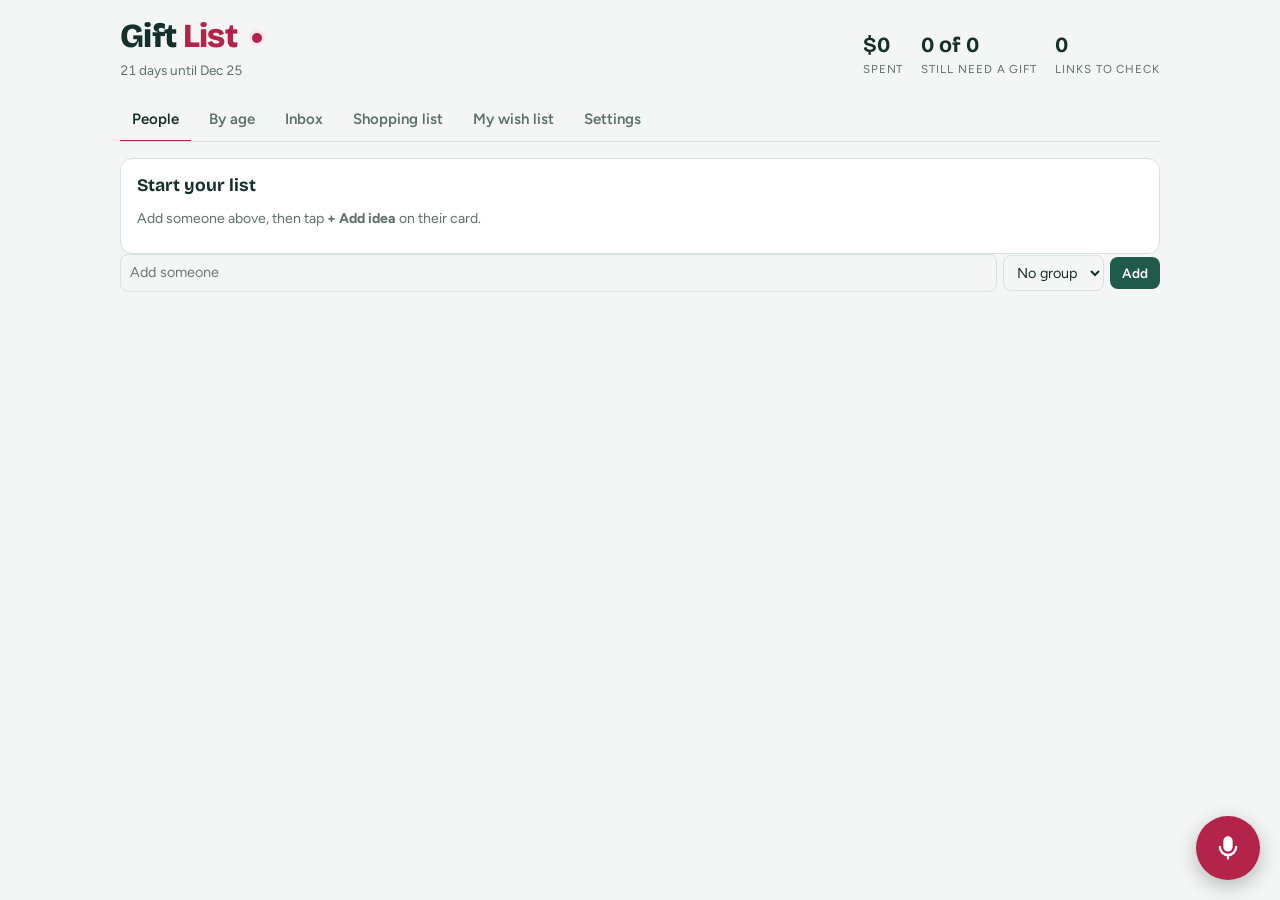
<file: index.html>
<!doctype html>
<html lang="en">
<head>
<meta charset="utf-8">
<meta name="viewport" content="width=device-width, initial-scale=1, viewport-fit=cover">
<title>Gift List</title>
<meta name="theme-color" content="#b4234a">
<link rel="manifest" href="manifest.webmanifest">
<link rel="icon" href="icons/icon-192.png">
<link rel="apple-touch-icon" href="icons/icon-192.png">
<link rel="preconnect" href="https://fonts.googleapis.com">
<link rel="stylesheet" href="https://fonts.googleapis.com/css2?family=Bricolage+Grotesque:opsz,wght@12..96,700;12..96,800&family=Figtree:wght@400;500;600&family=JetBrains+Mono:wght@500&display=swap">
<link rel="stylesheet" href="style.css">
</head>
<body>
<div class="wrap">
  <header class="top">
    <div>
      <h1>Gift <span>List</span> <button class="sync" id="sync" type="button" aria-label="Not backed up" title="Not backed up"></button></h1>
      <div class="sub num"><span id="countdown"></span></div>
    </div>
    <div class="stats">
      <div class="stat"><b class="num" id="spent">$0</b><small>Spent</small></div>
      <div class="stat"><b class="num" id="todo">0</b><small>Still need a gift</small></div>
      <div class="stat"><b class="num" id="links">0</b><small>Links to check</small></div>
    </div>
  </header>

  <nav class="tabs" role="tablist">
    <button class="tab" role="tab" data-view="people">People</button>
    <button class="tab" role="tab" data-view="ages">By age</button>
    <button class="tab" role="tab" data-view="inbox">Inbox <span class="count" id="inboxCount" hidden></span></button>
    <button class="tab" role="tab" data-view="shop">Shopping list</button>
    <button class="tab" role="tab" data-view="wish">My wish list</button>
    <button class="tab" role="tab" data-view="settings">Settings</button>
  </nav>

  <main id="view"></main>
</div>

<button class="fab" id="fab" aria-label="New gift idea">
  <svg viewBox="0 0 24 24" fill="none" stroke="currentColor" stroke-width="2" stroke-linecap="round"><rect x="9" y="3" width="6" height="11" rx="3" fill="currentColor"/><path d="M5 11a7 7 0 0 0 14 0M12 18v3"/></svg>
</button>

<div class="scrim" id="captureScrim" hidden>
  <form class="sheet" id="captureForm" role="dialog" aria-labelledby="captureTitle">
    <h2 id="captureTitle">New gift idea</h2>
    <div class="rec">
      <button type="button" id="micBtn" aria-label="Start talking">
        <svg viewBox="0 0 24 24" width="24" height="24" fill="none" stroke="currentColor" stroke-width="2" stroke-linecap="round"><rect x="9" y="3" width="6" height="11" rx="3" fill="currentColor"/><path d="M5 11a7 7 0 0 0 14 0M12 18v3"/></svg>
      </button>
      <div class="sub" id="micHint">Tap and say who it's for and what it is. Name a store to get a link.</div>
    </div>
    <textarea id="memoText" placeholder="Leo wants the Lego orchid set from Target"></textarea>
    <div class="actions">
      <button type="button" class="btn ghost" id="captureCancel">Cancel</button>
      <button type="submit" class="btn" id="captureSave">Save idea</button>
    </div>
  </form>
</div>

<div class="scrim side" id="editScrim" hidden>
  <form class="sheet side" id="editForm" role="dialog" aria-labelledby="editTitle">
    <h2 id="editTitle">Edit gift</h2>
    <label class="field">Gift<input id="editWhat" required></label>
    <label class="field">For<select id="editPerson"></select></label>
    <div class="field" id="editAlsoField" hidden>Also for (makes it a joint gift)<div class="alsos" id="editAlso"></div></div>
    <div class="two">
      <label class="field" id="editStatusField">Status<select id="editStatus"><option value="idea">Still an idea</option><option value="bought">Bought</option><option value="wrapped">Wrapped</option></select></label>
      <label class="field">Price<input id="editPrice" inputmode="decimal" placeholder="Optional"></label>
    </div>
    <div class="row"><button type="button" class="btn ghost" id="editReceipt">Find the receipt in Gmail</button></div>
    <div class="ticks">
      <label class="tick"><input type="checkbox" id="editSanta"> From Santa <span aria-hidden="true">🎅</span></label>
      <label class="tick"><input type="checkbox" id="editStocking"> Stocking stuffer <span class="santa" aria-hidden="true"><svg viewBox="0 0 24 24" width="16" height="16"><path d="M8 6.5h8v7.2c0 .7-.3 1.4-.8 1.9l-3.6 3.6c-1.2 1.2-2.8 1.8-4.5 1.8H5.8C4.2 21 3 19.8 3 18.2c0-1.1.6-2.1 1.6-2.6L8 13.6z" fill="#d64545"/><rect x="7" y="2.5" width="10" height="4.5" rx="1.2" fill="#fff" stroke="#c9ced3" stroke-width=".8"/><path d="M3.9 16.6c1 .1 1.8.9 1.9 1.9M3.4 19.4" fill="none" stroke="#fff" stroke-width="1.2" stroke-linecap="round" opacity=".85"/></svg></span></label>
    </div>
    <fieldset class="linkset">
      <legend>Link</legend>
      <div class="row"><input id="editLink" type="text" inputmode="url" autocomplete="off" placeholder="Paste a link (https://…)" aria-label="Link"><a class="btn ghost" id="editOpen" target="_blank" rel="noopener" hidden>Open</a></div>
      <div class="row"><input id="editStore" placeholder="Where to look, like Target (optional)" aria-label="Store to search"><button type="button" class="btn ghost" id="editFind">Find links</button></div>
      <p class="meta" id="editLinkHint">Matches show on the gift's card for you to confirm.</p>
    </fieldset>
    <label class="field">Note<textarea id="editNote" placeholder="Size, color, where you saw it…"></textarea></label>
    <fieldset class="linkset">
      <legend>Copy to someone else</legend>
      <div class="row"><select id="editCopyTo" aria-label="Copy to" style="flex:1"></select><button type="button" class="btn ghost" id="editCopy">Copy</button></div>
      <p class="meta">Adds the same gift, link and note to their list as a new idea.</p>
    </fieldset>
    <div class="actions">
      <button type="button" class="btn danger" id="editDelete">Delete</button>
      <span class="grow"></span>
      <button type="button" class="btn ghost" id="editCancel">Cancel</button>
      <button type="submit" class="btn">Save</button>
    </div>
  </form>
</div>

<div class="scrim side" id="personScrim" hidden>
  <form class="sheet side" id="personForm" role="dialog" aria-labelledby="personTitle">
    <h2 id="personTitle">Edit person</h2>
    <label class="field">Name<input id="personName" required></label>
    <label class="field">Group<select id="personGroup"></select></label>
    <label class="field">Private notes<textarea id="personNotes" placeholder="Sizes, favorite colors, things they already have…"></textarea></label>
    <p class="meta" style="margin:-6px 0 0">Notes only show here, never on their card.</p>
    <div class="actions">
      <button type="button" class="btn danger" id="personDelete">Remove</button>
      <span class="grow"></span>
      <button type="button" class="btn ghost" id="personCancel">Cancel</button>
      <button type="submit" class="btn">Save</button>
    </div>
  </form>
</div>

<div class="scrim side" id="wishScrim" hidden>
  <form class="sheet side" id="wishForm" role="dialog" aria-labelledby="wishTitleH">
    <h2 id="wishTitleH">Edit wish</h2>
    <label class="field">What you'd like<input id="wishWhat" required></label>
    <label class="field">Link<input id="wishUrl" type="text" inputmode="url" autocomplete="off" placeholder="Paste a link (https://…)"></label>
    <label class="field">Price<input id="wishPrice" inputmode="decimal" placeholder="Optional"></label>
    <label class="field">Details<textarea id="wishNote" placeholder="Size, color, which version…"></textarea></label>
    <p class="meta" style="margin:-6px 0 0">Everything here shows on your shared page.</p>
    <div class="actions">
      <button type="button" class="btn danger" id="wishDelete">Delete</button>
      <span class="grow"></span>
      <button type="button" class="btn ghost" id="wishCancel">Cancel</button>
      <button type="submit" class="btn">Save</button>
    </div>
  </form>
</div>

<div class="toast" id="toast" role="status" hidden></div>
<script src="app.js"></script>
</body>
</html>
</file>
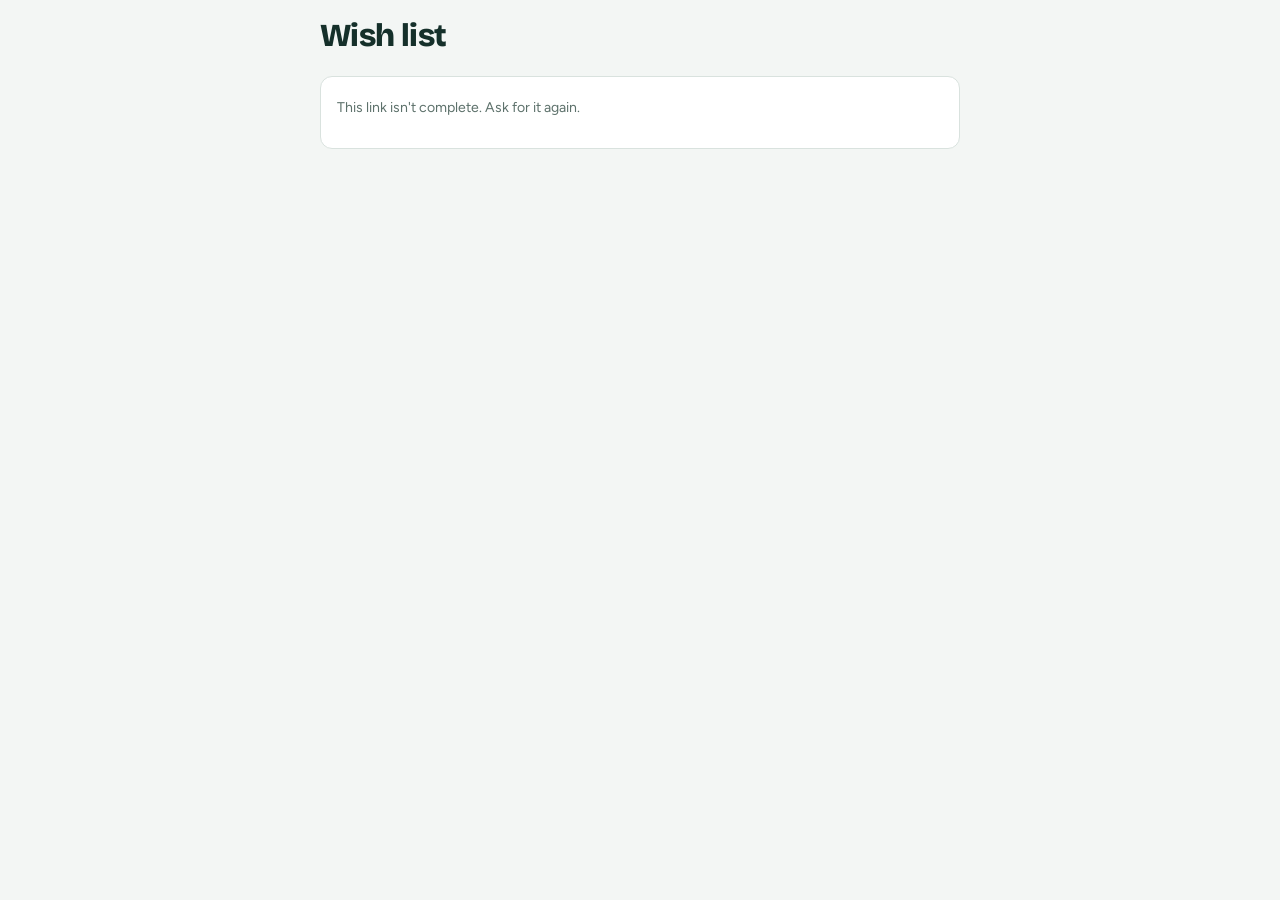
<file: wish.html>
<!doctype html>
<html lang="en">
<head>
<meta charset="utf-8">
<meta name="viewport" content="width=device-width, initial-scale=1, viewport-fit=cover">
<meta name="robots" content="noindex">
<title>Wish list</title>
<meta name="theme-color" content="#b4234a">
<link rel="icon" href="icons/icon-192.png">
<link rel="preconnect" href="https://fonts.googleapis.com">
<link rel="stylesheet" href="https://fonts.googleapis.com/css2?family=Bricolage+Grotesque:opsz,wght@12..96,700;12..96,800&family=Figtree:wght@400;500;600&display=swap">
<link rel="stylesheet" href="style.css">
<style>
  /* A read-only page for people you send your wish list to. It only loads the list itself. */
  body{padding-bottom:calc(40px + env(safe-area-inset-bottom,0px))}
  .wrap{max-width:640px}
  .top h1{font-size:2rem}
  .wl{list-style:none;margin:0;padding:0}
  .wl li{display:grid;grid-template-columns:auto minmax(0,1fr) auto;gap:2px 12px;align-items:start;padding:14px 0;border-top:1px dashed var(--line)}
  .wl li:first-child{border-top:0}
  .wl .n{font-family:var(--display);font-weight:700;color:var(--berry);min-width:1.4em;font-variant-numeric:tabular-nums}
  .wl .w{font-weight:600}
  .wl .d{color:var(--muted);font-size:.88rem;margin-top:2px;overflow-wrap:anywhere}
  .wl .r{text-align:right;display:grid;gap:6px;justify-items:end}
  .wl .p{font-variant-numeric:tabular-nums;color:var(--muted);font-size:.9rem}
  .wl a.btn{text-decoration:none;white-space:nowrap}
</style>
</head>
<body>
<div class="wrap">
  <header class="top"><div><h1 id="title">Wish list</h1><div class="sub" id="sub"></div></div></header>
  <main class="panel" id="list"><p class="empty">Loading…</p></main>
</div>
<script>
"use strict";
const $ = (id) => document.getElementById(id);
const esc = (s) => String(s ?? "").replace(/[&<>"]/g, (c) => ({ "&": "&amp;", "<": "&lt;", ">": "&gt;", '"': "&quot;" })[c]);
const money = (n) => "$" + Number(n).toLocaleString(undefined, { maximumFractionDigits: 2 });
const host = (u) => { try { return new URL(u).hostname.replace(/^www\./, ""); } catch { return ""; } };
const safeUrl = (u) => (/^https?:\/\//i.test(u || "") ? u : "");
const fail = (msg) => { $("list").innerHTML = `<p class="empty">${esc(msg)}</p>`; };

async function show() {
  const id = new URLSearchParams(location.search).get("g");
  if (!/^[0-9a-f]{20,40}$/i.test(id || "")) return fail("This link isn't complete. Ask for it again.");
  let list;
  try {
    const res = await fetch(`https://api.github.com/gists/${id}`, { headers: { Accept: "application/vnd.github+json" } });
    if (res.status === 404) return fail("This wish list isn't shared anymore.");
    if (!res.ok) throw new Error();
    const file = (await res.json()).files["wishlist.json"];
    list = JSON.parse(file.truncated ? await (await fetch(file.raw_url)).text() : file.content);
  } catch {
    return fail("Couldn't load the list. Check your connection and refresh.");
  }
  document.title = $("title").textContent = list.title || "Wish list";
  if (list.updated) $("sub").textContent = "Updated " + new Date(list.updated).toLocaleDateString(undefined, { month: "long", day: "numeric" });
  const items = list.items || [];
  if (!items.length) return fail("Nothing on the list yet. Check back soon.");
  $("list").innerHTML = `<ol class="wl">${items.map((w, n) => {
    const url = safeUrl(w.url);
    return `<li><span class="n">${n + 1}</span>
      <div><div class="w">${esc(w.what)}</div>${w.note ? `<div class="d">${esc(w.note)}</div>` : ""}</div>
      <div class="r">${w.price != null && w.price !== "" ? `<span class="p">${money(w.price)}</span>` : ""}${url ? `<a class="btn ghost" href="${esc(url)}" target="_blank" rel="noopener">View at ${esc(host(url))}</a>` : ""}</div></li>`;
  }).join("")}</ol>`;
}
show();
</script>
</body>
</html>
</file>
<file: style.css>
/* Layout: one app column with tabs (people, inbox, shopping, settings) and a mic button pinned bottom right */
:root{
  --bg:#f3f6f4; --surface:#ffffff; --ink:#15302a; --muted:#5d716b; --line:#d9e2de;
  --pine:#1f5a4a; --berry:#b4234a; --berry-soft:#fbe6ec; --gold:#9a7212; --gold-soft:#f8efd8; --mint-soft:#e1f0ea;
  --display:"Bricolage Grotesque",ui-sans-serif,system-ui,sans-serif;
  --body:"Figtree",ui-sans-serif,system-ui,sans-serif;
  --mono:"JetBrains Mono",ui-monospace,Menlo,monospace;
  color-scheme:light;
}
@media (prefers-color-scheme:dark){:root{
  --bg:#0e1a17; --surface:#15241f; --ink:#e4efe9; --muted:#97aba4; --line:#26392f;
  --pine:#6fc3a6; --berry:#ff7a9c; --berry-soft:#3a1a24; --gold:#e5bb55; --gold-soft:#33291a; --mint-soft:#1b3129; color-scheme:dark}}
*{box-sizing:border-box}
html{-webkit-text-size-adjust:100%}
body{margin:0;background:var(--bg);color:var(--ink);font:15px/1.5 var(--body);
  padding-left:max(16px,env(safe-area-inset-left,0px));padding-right:max(16px,env(safe-area-inset-right,0px));
  padding-top:calc(20px + env(safe-area-inset-top,0px));padding-bottom:calc(110px + env(safe-area-inset-bottom,0px))}
.wrap{max-width:1040px;margin:0 auto}
h1,h2,h3{font-family:var(--display);text-wrap:balance;margin:0}
button{font:inherit;color:inherit;cursor:pointer}
a{color:var(--pine)}
button:focus-visible,input:focus-visible,select:focus-visible,textarea:focus-visible,a:focus-visible{outline:2px solid var(--berry);outline-offset:2px}
[hidden]{display:none!important}
.num{font-variant-numeric:tabular-nums}

.top{display:flex;flex-wrap:wrap;align-items:end;justify-content:space-between;gap:12px 20px;margin-bottom:18px}
.top h1{font-size:2.1rem;font-weight:800;letter-spacing:-.02em;line-height:1}
.top h1 span{color:var(--berry)}
.sub{color:var(--muted);font-size:.85rem;margin-top:6px}
/* Sync status dot beside the title: green backed up, gold saving, red only on this device */
.sync{width:24px;height:24px;border:0;background:none;padding:0;vertical-align:middle;display:inline-grid;place-items:center;margin-left:2px}
.sync::before{content:"";width:10px;height:10px;border-radius:50%;background:var(--muted)}
.sync.ok::before{background:var(--pine)}
.sync.busy::before{background:var(--gold);animation:blink 1s ease-in-out infinite}
.sync.err::before{background:var(--berry);box-shadow:0 0 0 3px var(--berry-soft)}
@keyframes blink{50%{opacity:.35}}
.stats{display:flex;gap:18px}
.stat b{display:block;font-family:var(--display);font-size:1.35rem;line-height:1.1}
.stat small{color:var(--muted);font-size:.72rem;text-transform:uppercase;letter-spacing:.08em}

.tabs{display:flex;gap:6px;border-bottom:1px solid var(--line);margin-bottom:16px;overflow-x:auto}
.tab{background:none;border:0;padding:10px 12px;font-weight:600;color:var(--muted);border-bottom:2px solid transparent;margin-bottom:-1px;white-space:nowrap}
.tab[aria-selected="true"]{color:var(--ink);border-color:var(--berry)}
.count{display:inline-block;min-width:20px;padding:0 6px;margin-left:4px;border-radius:10px;background:var(--berry);color:var(--surface);font-size:.72rem;line-height:18px;text-align:center}

.grid{display:grid;grid-template-columns:repeat(auto-fill,minmax(300px,1fr));gap:14px}
.panel{background:var(--surface);border:1px solid var(--line);border-radius:12px;padding:14px 16px;min-width:0}
.panel + .panel{margin-top:14px}
.panel h2{font-size:1.1rem;margin-bottom:8px}
.panel p{margin:0 0 10px;color:var(--muted);font-size:.88rem}
.phead{display:flex;justify-content:space-between;align-items:baseline;gap:8px;margin-bottom:4px}
.phead h3{font-size:1.15rem}
.budget{font-size:.8rem;color:var(--muted)}
.items{list-style:none;margin:0;padding:0;display:grid}
.item{display:grid;grid-template-columns:auto minmax(0,1fr) auto auto;gap:4px 10px;align-items:center;padding:8px 0;border-top:1px dashed var(--line)}
.item.sortable{grid-template-columns:auto auto minmax(0,1fr) auto auto;gap:4px 8px}
.grip{border:0;background:none;color:var(--muted);padding:6px 2px;margin-left:-4px;cursor:grab;touch-action:none;display:grid;place-items:center;border-radius:6px}
.grip:hover{color:var(--ink)}
.item.dragging{background:var(--surface);box-shadow:0 6px 18px rgba(0,0,0,.18);border-radius:10px;position:relative;z-index:2}
.item.dragging .grip{cursor:grabbing;color:var(--berry)}
.check{width:24px;height:24px;border-radius:50%;border:2px solid var(--muted);background:none;color:transparent;display:grid;place-items:center;padding:0;flex:none}
.check[aria-pressed="true"]{background:var(--pine);border-color:var(--pine);color:var(--surface)}
.item.done .name{color:var(--muted)}
.acts{display:flex;align-items:center;gap:4px}
.acts .xbtn{margin:0}
.linkbtn{border:0;background:none;padding:0;color:var(--pine);font:inherit;font-weight:600;text-decoration:underline;text-underline-offset:2px}
.filing{display:inline-flex;align-items:center;gap:6px;font-style:italic}
.spinner.sm{width:10px;height:10px;border-width:2px}
.who{display:flex;align-items:center;font-size:.92rem;margin:12px 0 2px}
.linkset{border:1px solid var(--line);border-radius:10px;padding:10px 12px 4px;margin:0;display:grid;gap:8px;min-width:0}
.linkset legend{font-size:.78rem;color:var(--muted);font-weight:600;padding:0 4px}
.linkset .meta{margin:0}
.sheet.side #editNote{min-height:80px}
.item .what{min-width:0;overflow-wrap:anywhere;background:none;border:0;padding:0;text-align:left}
.item .name{background:none;border:0;padding:0;text-align:left;font-weight:500}
.item .name:hover{text-decoration:underline}
.item .what small{display:block;color:var(--muted);font-size:.78rem}
.item .what small a{text-decoration:none;font-weight:600}
.price{font-family:var(--mono);font-size:.8rem;color:var(--muted)}
.chip{border:0;border-radius:999px;padding:2px 10px;font-size:.72rem;font-weight:600;letter-spacing:.04em;text-transform:uppercase}
.chip.idea{background:var(--gold-soft);color:var(--gold)}
.chip.bought{background:var(--mint-soft);color:var(--pine)}
.chip.wrapped{background:var(--berry-soft);color:var(--berry)}
.chip.give{background:var(--mint-soft);color:var(--pine)}

.person{border-left:4px solid var(--c);display:flex;flex-direction:column}
.person .items{flex:1}
.addidea{width:100%;margin-top:10px;justify-content:center;text-align:center}
.person .phead .budget{margin-left:auto}
.xbtn{border:0;background:none;color:var(--muted);font-size:1.3rem;line-height:1;padding:2px 6px;margin:-4px -8px 0 0;border-radius:6px}
.xbtn:hover{color:var(--berry);background:var(--berry-soft)}
.addperson{margin:0 0 14px}
label.btn{cursor:pointer;display:inline-block}
.addperson input{flex:1;min-width:0}
.dot{display:inline-block;width:10px;height:10px;border-radius:50%;background:var(--c);margin-right:6px;vertical-align:baseline}
.group + .group{margin-top:20px}
.ghead{display:flex;align-items:center;font-size:1rem;margin:0 0 10px}
.ghead .meta{margin-left:6px;font-weight:500}
.filters{display:flex;gap:6px;overflow-x:auto;margin:0 0 16px;padding-bottom:2px}
.filter{display:inline-flex;align-items:center;white-space:nowrap;border:1px solid var(--line);background:var(--surface);color:var(--ink);border-radius:999px;padding:5px 12px;font-size:.85rem;font-weight:600}
.filter[aria-pressed="true"]{border-color:var(--ink);background:var(--ink);color:var(--surface)}
.swatch{width:24px;height:24px;border-radius:50%;border:2px solid var(--surface);outline:1px solid var(--line);background:var(--c);flex:none;padding:0}
.field[hidden]{display:none}
.tag{font-size:.7rem;color:var(--berry);font-weight:600}
.empty{color:var(--muted);font-size:.88rem;padding:6px 0}

.found{grid-column:1/-1;background:var(--gold-soft);border-radius:10px;padding:10px 12px;display:grid;gap:8px;font-size:.84rem}
.found .lbl{font-size:.68rem;text-transform:uppercase;letter-spacing:.1em;font-weight:700;color:var(--gold)}
.found .hit{min-width:0;overflow-wrap:anywhere}
.found .hit a{font-weight:600}
.meta{color:var(--muted);font-size:.78rem}
.row{display:flex;flex-wrap:wrap;gap:6px;align-items:center}
.row input{flex:1 1 180px;min-width:0}
.searching{color:var(--muted);font-style:italic}

input,select,textarea{font:inherit;font-size:.9rem;padding:7px 9px;border-radius:8px;border:1px solid var(--line);background:var(--bg);color:var(--ink);min-width:0}
.btn{border:0;border-radius:8px;padding:6px 12px;font-size:.85rem;font-weight:600;background:var(--pine);color:var(--surface)}
.btn.ghost{background:var(--surface);border:1px solid var(--line);color:var(--ink)}
.btn.danger{background:none;border:1px solid var(--line);color:var(--berry)}
.btn:disabled{opacity:.5;cursor:default}

.pending{display:flex;gap:10px;align-items:center;background:var(--surface);border:1px dashed var(--line);border-radius:12px;padding:10px 14px;margin-bottom:14px;font-size:.88rem;min-width:0}
.pending q{font-style:italic;overflow-wrap:anywhere;min-width:0}
.spinner{width:14px;height:14px;border-radius:50%;border:2px solid var(--line);border-top-color:var(--berry);animation:spin 1s linear infinite;flex:none}
@keyframes spin{to{transform:rotate(360deg)}}

.field{display:grid;gap:4px;font-size:.78rem;color:var(--muted);font-weight:600}
.field input,.field select,.field textarea{width:100%;color:var(--ink);font-weight:400}
.two{display:grid;grid-template-columns:1fr 1fr;gap:10px}
.settings{display:grid;gap:10px;max-width:520px}
code{font-family:var(--mono);font-size:.78rem;background:var(--bg);padding:1px 4px;border-radius:4px;overflow-wrap:anywhere}
.bookmarklet{display:inline-block;padding:6px 12px;border-radius:8px;background:var(--berry);color:#fff;text-decoration:none;font-weight:600}

.fab{position:fixed;right:calc(20px + env(safe-area-inset-right,0px));bottom:calc(20px + env(safe-area-inset-bottom,0px));
  width:64px;height:64px;border-radius:50%;border:0;background:var(--berry);color:#fff;box-shadow:0 6px 20px rgba(0,0,0,.25);display:grid;place-items:center;z-index:5}
.fab svg{width:28px;height:28px}
.scrim{position:fixed;inset:0;background:rgba(10,20,17,.45);z-index:8;display:grid;align-items:end;justify-items:center}
.sheet{width:100%;max-width:520px;max-height:100%;overflow:auto;background:var(--surface);border-radius:18px 18px 0 0;
  padding:20px max(20px,env(safe-area-inset-right,0px)) calc(24px + env(safe-area-inset-bottom,0px)) max(20px,env(safe-area-inset-left,0px));display:grid;gap:14px}
.sheet h2{font-size:1.3rem}
.rec{display:flex;align-items:center;gap:14px}
.rec .sub{margin:0}
.rec button{width:56px;height:56px;border-radius:50%;border:0;background:var(--berry);color:#fff;display:grid;place-items:center;flex:none}
.rec button.live{animation:pulse 1.2s infinite}
@keyframes pulse{0%{box-shadow:0 0 0 0 var(--berry-soft)}100%{box-shadow:0 0 0 16px transparent}}
.sheet textarea{width:100%;min-height:90px;resize:vertical}
.actions{display:flex;gap:8px;justify-content:flex-end;align-items:center}
.actions .btn{padding:9px 16px;font-size:.92rem}
.grow{flex:1}
.scrim.side{justify-items:end;align-items:stretch}
.sheet.side{width:min(400px,92vw);height:100%;max-height:none;border-radius:18px 0 0 18px;align-content:start;animation:slidein .22s ease-out;
  padding-top:calc(20px + env(safe-area-inset-top,0px))}
.sheet.side textarea{min-height:180px}
@keyframes slidein{from{transform:translateX(100%)}}
@media (prefers-reduced-motion:reduce){.sheet.side{animation:none}}
.toast{position:fixed;left:50%;transform:translateX(-50%);bottom:calc(96px + env(safe-area-inset-bottom,0px));background:var(--ink);color:var(--bg);padding:8px 14px;border-radius:8px;font-size:.88rem;z-index:9;max-width:calc(100% - 32px)}
@media (prefers-reduced-motion:reduce){.rec button.live,.spinner{animation:none}}
@media (max-width:420px){.stats{gap:12px}.stat b{font-size:1.15rem}}
/* "From Santa" checkbox in the gift panel, and the icon beside the gift's name */
.tick{display:flex;align-items:center;gap:8px;font-size:.9rem;font-weight:600;cursor:pointer}
.tick input{width:18px;height:18px;margin:0;accent-color:var(--berry)}
.santa{margin-left:6px;font-size:1rem;line-height:1;vertical-align:-1px}
/* "Also for" checkboxes for joint gifts */
.alsos{display:flex;flex-wrap:wrap;gap:6px 14px;padding-top:2px}
.tick.sm{font-size:.86rem;font-weight:500;color:var(--ink)}
.tick.sm input{width:16px;height:16px}
/* Close button on link suggestions */
.found{position:relative}
.found .close{position:absolute;top:6px;right:8px;margin:0}
.found .lbl{padding-right:28px}
/* Santa and stocking checkboxes side by side; stocking icon sized like the emoji */
.ticks{display:flex;flex-wrap:wrap;gap:8px 20px}
.santa svg{display:inline-block;width:1em;height:1em;vertical-align:-2px}
/* Grip for moving a person's card */
.phead .pgrip{align-self:center;margin:0 -2px 0 -8px}
.phead .pgrip + h3{flex:1}
.person.dragging{box-shadow:0 10px 26px rgba(0,0,0,.22);position:relative;z-index:3;opacity:.96}
.person.dragging .pgrip{cursor:grabbing;color:var(--berry)}
/* Receipt suggestions */
.amtlbl{margin-left:6px;font-weight:500;opacity:.75;font-size:.75rem}
.phead .rcbtn{margin-left:auto;align-self:center}
</file>
